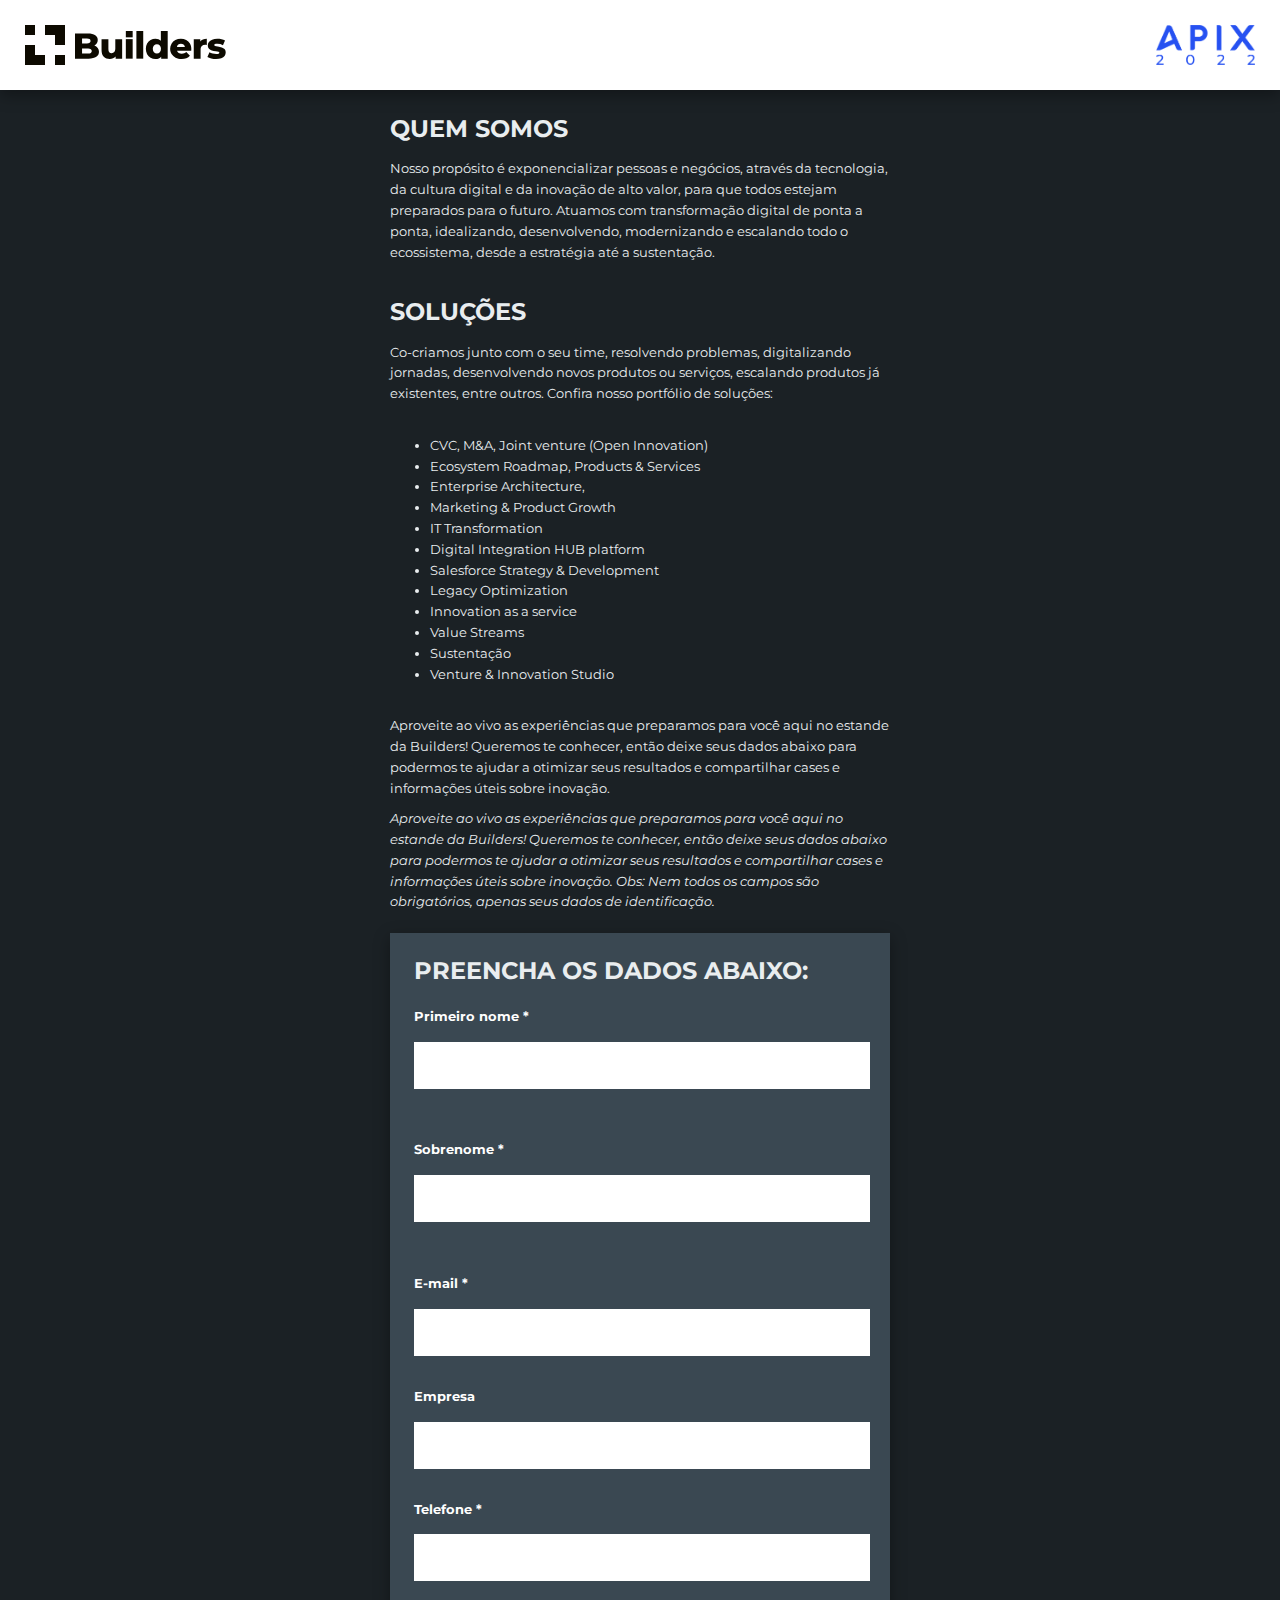
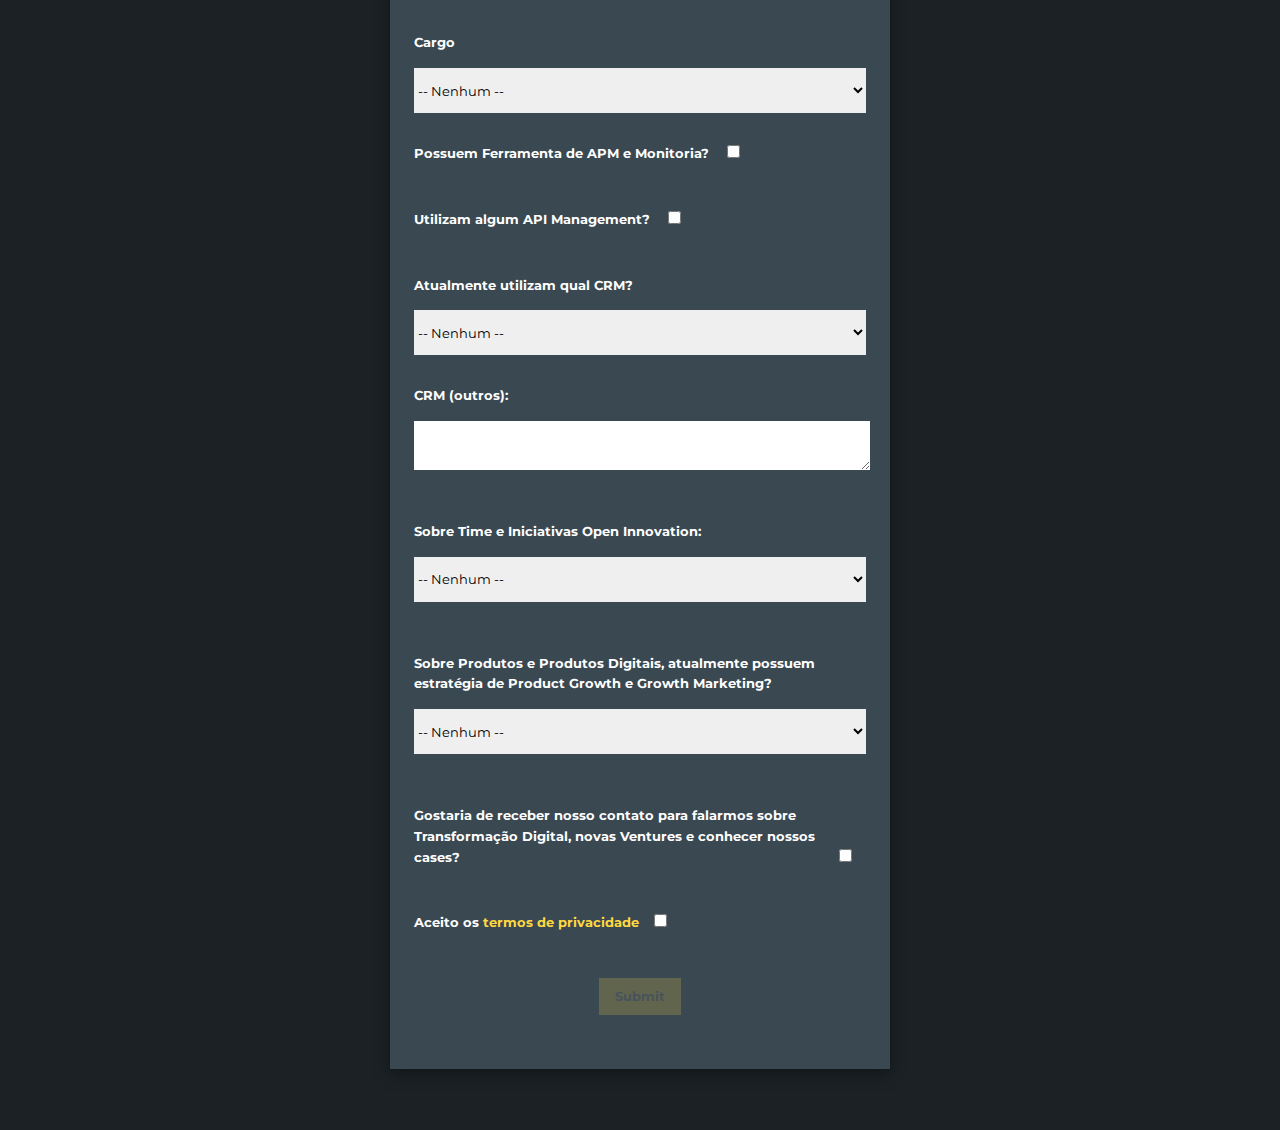
<file: index.html>
<!DOCTYPE html>
<html lang="pt-br">
<head>
    <META HTTP-EQUIV="Content-type" CONTENT="text/html">
    <meta charset="UTF-8">
    <meta http-equiv="X-UA-Compatible" content="IE=edge">
    <meta name="viewport" content="width=device-width, initial-scale=1.0">
    <link rel="stylesheet" href="style.css">
    <link rel="preconnect" href="https://fonts.googleapis.com">
    <link rel="preconnect" href="https://fonts.gstatic.com" crossorigin>
    <link href="https://fonts.googleapis.com/css2?family=Montserrat:wght@400;800&family=Open+Sans&display=swap" rel="stylesheet">
    <title>Cadastro de contato</title>
</head>
<body>
<header>

    <img src="./assets/logo-builders.svg" height="40px">
    <img src="./assets/apix_logo.png" height="40px">

</header>

<main>
    <h1>Quem Somos</h1>
    <p>Nosso propósito é exponencializar pessoas e negócios, através da tecnologia, da cultura digital e da inovação de alto valor, para que todos estejam preparados para o futuro. Atuamos com transformação digital de ponta a ponta, idealizando, desenvolvendo, modernizando e escalando todo o ecossistema, desde a estratégia até a sustentação. 
    </p><br/>
    <h1>Soluções</h1>
    <p>Co-criamos junto com o seu time, resolvendo problemas, digitalizando jornadas, desenvolvendo novos produtos ou serviços, escalando produtos já existentes, entre outros. Confira nosso portfólio de soluções:
    </p><br/>
    <ul>
        <li>CVC, M&A, Joint venture (Open Innovation)</li>
        <li>Ecosystem Roadmap, Products & Services</li>
        <li>Enterprise Architecture,</li>
        <li>Marketing & Product Growth</li>
        <li>IT Transformation</li>
        <li>Digital Integration HUB platform</li>
        <li>Salesforce Strategy & Development</li>
        <li>Legacy Optimization</li>
        <li>Innovation as a service</li>
        <li>Value Streams</li>
        <li>Sustentação</li>
        <li>Venture & Innovation Studio</li>       
    </ul>

<br />
    <p>Aproveite ao vivo as experiências que preparamos para você aqui no estande da Builders! Queremos te conhecer, então deixe seus dados abaixo para podermos te ajudar a otimizar seus resultados e compartilhar cases e informações úteis sobre inovação.</p>
    
    <em>Aproveite ao vivo as experiências que preparamos para você aqui no estande da Builders!
        Queremos te conhecer, então deixe seus dados abaixo para podermos te ajudar a otimizar seus resultados e compartilhar cases e informações úteis sobre inovação.
        Obs: Nem todos os campos são obrigatórios, apenas seus dados de identificação.</em> 
        <br /><br />

    <!--  ----------------------------------------------------------------------  -->
    <!--  NOTA: Adicione o elemento <FORM> a seguir à sua página.                 -->
    <!--  ----------------------------------------------------------------------  -->

    <form action="https://webto.salesforce.com/servlet/servlet.WebToLead?encoding=UTF-8" method="POST">
        <input type=hidden name="oid" value="00D6g000005jMFp">
        <input type=hidden name="retURL" value="https://apix.platformbuilders.io/confirmation.html">
        
        <!--  ----------------------------------------------------------------------  -->
        <!--  NOTA: Estes campos são elementos de depuração opcionais. Remova o       -->
        <!--  comentário dessas lines se quiser testar no modo de depuração.         -->
        <!--  <input type="hidden" name="debug" value=1>                              -->
        <!--  <input type="hidden" name="debugEmail"                                  -->
        <!--  value="juliana.carneiro@platformbuilders.io">                           -->
        <!--  ----------------------------------------------------------------------  -->
        
            
        
        <h3>Preencha os dados abaixo:</h3>
        <div class="form-line">
            
            <span>Primeiro nome *</span>
            <input  id="first_name" maxlength="40" name="first_name" size="20" type="text" class="input-form" required/><br>
        </div>
        <div class="form-line">
            <span>Sobrenome *</span>
            <input  id="last_name" maxlength="80" name="last_name" size="20" type="text" class="input-form" required/><br>    
        </div>
        <div class="form-line">
            <span>E-mail *</span>
            <input  id="email" maxlength="80" name="email" size="20" type="text" class="input-form" required/>    
        </div>
        <div class="form-line">
            <span>Empresa</span>
            <input  id="company" maxlength="80" name="company" size="20" type="text" class="input-form"/>    
        </div>
        <div class="form-line">
            <span>Telefone *</span>
            <input  id="phone" maxlength="40" name="phone" size="20" type="tel" class="input-form" required/><br>    
        </div>
        <div class="form-line">
            <span>Cargo</span>
        
            <select  id="00N6g00000TPBbF" name="00N6g00000TPBbF" title="Cargo Hierárquico" class="input-form"><option value="">-- Nenhum --</option><option value="Analista">Analista</option>
                <option value="Arquiteto de Sistemas">Arquiteto de Sistemas</option>
                <option value="Business Partner">Business Partner</option>
                <option value="C-Level">C-Level</option>
                <option value="Comprador">Comprador</option>
                <option value="Consultor de TI">Consultor de TI</option>
                <option value="Coordenador de Sistemas">Coordenador de Sistemas</option>
                <option value="Coordenador de TI">Coordenador de TI</option>
                <option value="Diretor de E-commerce">Diretor de E-commerce</option>
                <option value="Diretor de Inovação">Diretor de Inovação</option>
                <option value="Diretor de Operações">Diretor de Operações</option>
                <option value="Diretor de TI">Diretor de TI</option>
                <option value="Founder">Founder</option>
                <option value="Gerente de Inovação">Gerente de Inovação</option>
                <option value="Gerente de Marketing Digital">Gerente de Marketing Digital</option>
                <option value="Gerente de Produtos">Gerente de Produtos</option>
                <option value="Gerente de Projetos">Gerente de Projetos</option>
                <option value="Gerente de TI">Gerente de TI</option>
                <option value="Head de Digital">Head de Digital</option>
                <option value="Head de TI">Head de TI</option>
                <option value="Lider de Projetos">Lider de Projetos</option>
                <option value="N/A">N/A</option>
                <option value="Outros cargos">Outros cargos</option>
                <option value="Outros Diretores">Outros Diretores</option>
                <option value="Outros Gerentes">Outros Gerentes</option>
                <option value="Outros_Heads">Outros_Heads</option>
                <option value="Product Owner">Product Owner</option>
                </select>      
        </div>

        <div class="form-line nowrap">
            <span>Possuem Ferramenta de APM e Monitoria?</span>
            <input  id="00NHY000000O3vq" name="00NHY000000O3vq" type="checkbox" value="1" style="margin-left: 15px;" /><br> 
        </div> 
        <div class="form-line nowrap">
            <span>Utilizam algum API Management?</span>
            <input  id="00NHY000000O3w0" name="00NHY000000O3w0" type="checkbox" value="1" style="margin-left: 15px;" /><br> 
        </div> 

        <div class="form-line">
            <span>Atualmente utilizam qual CRM?</span>
            <select  id="00NHY000000O3w5" name="00NHY000000O3w5" title="Atualmente utilizam qual CRM?" class="input-form"><option value="">-- Nenhum --</option><option value="HubSpot">HubSpot</option>
                <option value="Salesforce">Salesforce</option>
                <option value="Oracle CRM">Oracle CRM</option>
                <option value="SAP">SAP</option>
                <option value="Totvs">Totvs</option>
                <option value="Outros">Outros</option>
                </select>
        </div>
        <div class="form-line">
            <span>CRM (outros):</span>
            <textarea  id="00NHY000000O3wt" name="00NHY000000O3wt" type="text" wrap="soft" class="input-form"></textarea><br>
        </div>

        <div class="form-line">
            <span>Sobre Time e Iniciativas Open Innovation:</span>
            <select  id="00NHY000000O3wA" name="00NHY000000O3wA" title="Sobre Time e Iniciativas Open Innovation" class="input-form"><option value="">-- Nenhum --</option><option value="Possuo">Possuo</option>
                <option value="Não Possuo">Não Possuo</option>
                </select><br>
        </div>
        
        <div class="form-line">
            <span>Sobre Produtos e Produtos Digitais, atualmente possuem estratégia de Product Growth e Growth Marketing?</span>
            <select  id="00NHY000000O3wK" name="00NHY000000O3wK" title="Estratégia de Product e Marketing Growth" class="input-form"><option value="">-- Nenhum --</option><option value="Sim">Sim</option>
                <option value="Não">Não</option>
                </select><br>
        </div>
        <div class="form-line nowrap">
            <span style="width: 90%;">Gostaria de receber nosso contato para falarmos sobre Transformação Digital, novas Ventures e conhecer nossos cases?</span>
            <input  id="00NHY000000O3wP" name="00NHY000000O3wP" type="checkbox" value="1" style="margin-left: 15px;" /><br> 
        </div> 
    
    <div class="form-line nowrap">
        <span>Aceito os <a href="#" id="lgpdModalBntOpen">termos de privacidade</a></span><input id="00N6g00000UWw0O"  onselect="enableSendForm()" name="00N6g00000UWw0O" type="checkbox" value="1" style="margin-left: 15px;" required/> 
    </div> 
    <div  class="form-line" >
        <input type="submit" name="submit" class="button" disabled id="sendBtn">
    </div> 
</form>
 <br />
 <!--
<h3>Parcerias estratégicas</h3>
<div class="div-images">
<img src="./assets/logos-parceiros/01.png" class="logo">
<img src="./assets/logos-parceiros/02.png" class="logo">
<img src="./assets/logos-parceiros/03.png" class="logo">
<img src="./assets/logos-parceiros/04.png" class="logo">
<img src="./assets/logos-parceiros/05.png" class="logo">
<img src="./assets/logos-parceiros/06.png" class="logo">
<img src="./assets/logos-parceiros/07.png" class="logo">
<img src="./assets/logos-parceiros/08.png" class="logo">
<img src="./assets/logos-parceiros/09.png" class="logo">
<img src="./assets/logos-parceiros/10.png" class="logo">
</div>-->
</main>

<div id="success" class="modal" style="display: none;">
    <div class="modal-content">
        <img src="/assets/circle-check-solid.svg" alt="" class="check-image">
        <h2>Cadastrado realizado com sucesso!</h2>
        <p>Agora você vai receber em primeira mão as nossas novidades direto no seu e-mail.</p>
        <button id="confirmModalClose">Fechar</button>
    </div>
</div>

<div id="lgpdModal" class="modal" style="display: none;">
    <div class="modal-content">
        <h2>Termos de privacidade</h2>
        <p>Nós, da Builders, gostaríamos de manter seu contato e de sua empresa em nossa base de dados para podermos falarmos, mas, para isso precisamos da sua autorização.
        <br />
        Portanto, para sua segurança e em cumprimento à Lei Geral de Proteção de Dados Pessoais - LGPD, a PLATFORM BUILDERS IT SOLUTIONS LTDA (BUILDERS) se obriga a respeitar a privacidade e informa que os dados serão tratados para a finalidade indicada acima e para fins de apoio e promoção das atividades da BUILDERS, sendo que a qualquer momento você poderá solicitar a correção ou exclusão dos dados do nosso banco de dados através do e-mail: <a href="mailto:comercial.team@platformbuilders.io">comercial.team@platformbuilders.io</a>.
        </p>

        <button id="lgpdModalClose" class="button">Fechar</button>
    </div>
</div>

    <script src="script.js"></script>
</body>
</html>
</file>
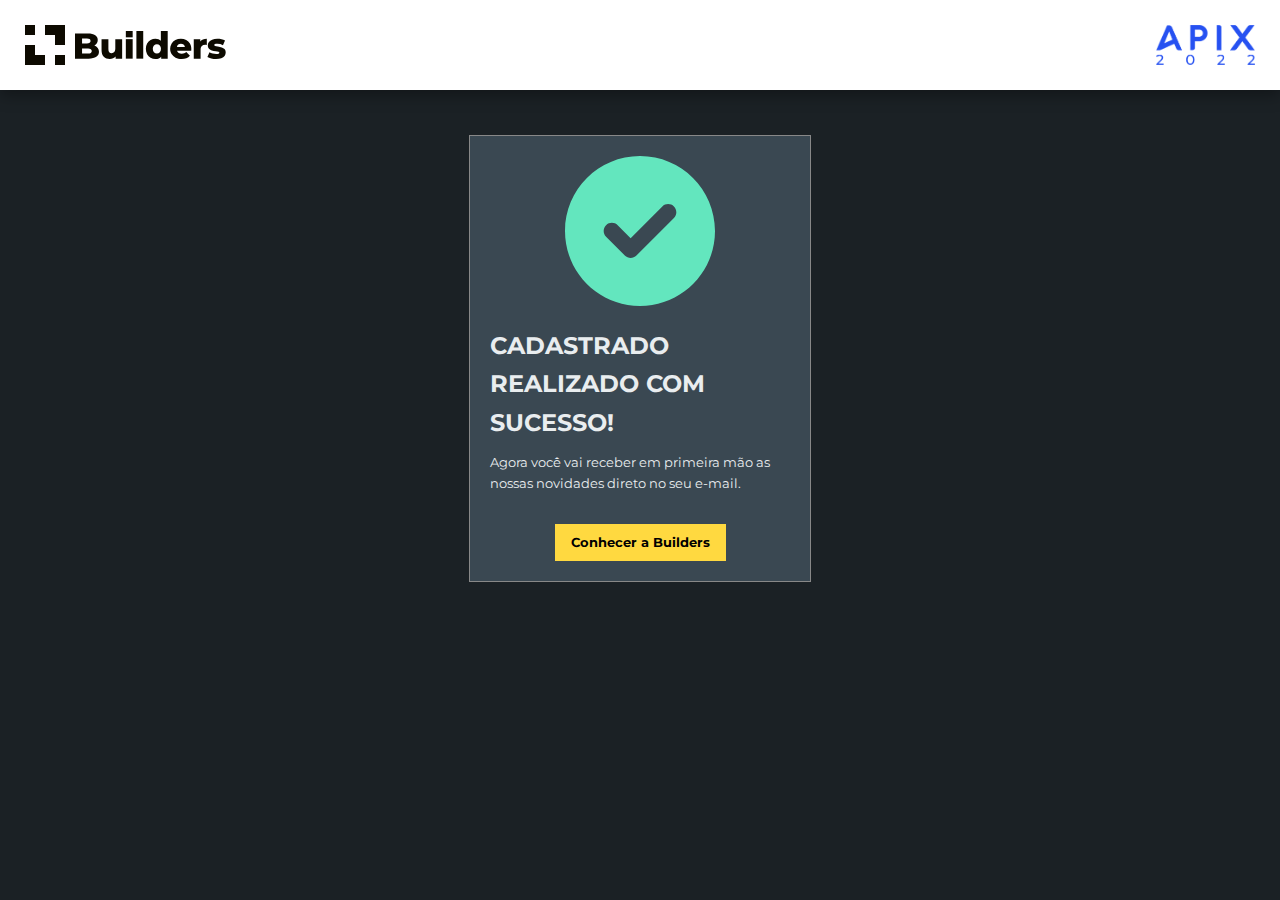
<file: confirmation.html>
<!DOCTYPE html>
<html lang="pt-br">
<head>
    <META HTTP-EQUIV="Content-type" CONTENT="text/html">
    <meta charset="UTF-8">
    <meta http-equiv="X-UA-Compatible" content="IE=edge">
    <meta name="viewport" content="width=device-width, initial-scale=1.0">
    <link rel="stylesheet" href="style.css">
    <link rel="preconnect" href="https://fonts.googleapis.com">
    <link rel="preconnect" href="https://fonts.gstatic.com" crossorigin>
    <link href="https://fonts.googleapis.com/css2?family=Montserrat:wght@400;800&family=Open+Sans&display=swap" rel="stylesheet">
    <title>Cadastro de contato</title>
</head>
<body>
<header>

    <img src="./assets/logo-builders.svg" height="40px">
    <img src="./assets/apix_logo.png" height="40px">

</header>

<main>
    
        <div class="modal-content">
            <img src="/assets/circle-check-solid.svg" alt="" class="check-image">
            <br />
            <h2>Cadastrado realizado com sucesso!</h2>
            <p>Agora você vai receber em primeira mão as nossas novidades direto no seu e-mail.</p>
            <br />
            <a href="https://www.platformbuilders.io/">
            <button class="button" width="350px" type="button">Conhecer a Builders</button>
            </a>
        </div>
    
</main>


</body>
</html>
</file>
<file: style.css>
* {
    border: 0;
    font-family: 'Montserrat', sans-serif;
    font-size: small;
    margin: 0;
    line-height: 1.6;
}

h1, h2, h3 {
    font-family: 'Montserrat', sans-serif;
    text-transform: uppercase;
    font-size: x-large;
    color: #E9EDEF;
}

h3{
    line-height: 1.2;
    padding-bottom: 20px;
}

p, ul, em {
    color: #E9EDEF;
}

a {
    text-decoration: none;
    color: #FFD940;
}



header {
    background-color: white;
    padding: 25px;
    display: flex;
    flex-direction: row;
    margin: 0;
    justify-content: space-between;
    box-shadow: rgba(0, 0, 0, 0.35) 0px 5px 15px;
}

body {
    background-color: #1B2125;
    
}

p {
    padding: 10px 0 10px 0;
}

.input-form {
width: 100%;
height: 45px;
   }

.form-line {
    display:flex;
    align-items: left;
    padding-bottom: 30px;
    flex-direction: column;
    
}

.nowrap {
    display: inline-block;
}

span {
    color: white;
    display:inline-block;
    font-weight: bold;
    text-align: left;
    padding-bottom: 15px;
}

main {
    max-width: 500px;
    padding: 20px 20px;
    margin: auto;
    align-content: center;
}

form {
    margin-bottom: 20px;
    background-color: #3A4852;
    padding: 24px;
    box-shadow: rgba(0, 0, 0, 0.35) 0px 5px 15px;
}

.div-success {
    background-color: white;
    border-radius: 10px;
    position: absolute;
    box-shadow: rgba(0, 0, 0, 0.35) 0px 5px 15px;
    padding: 20px;
    width: 300px;
}


.button {
    background-color: #FFD940;
    padding: 8px 16px;
    cursor: pointer;
    align-self: center;
    font-weight: bold;
}

.button:disabled {
    opacity: 0.2;
    color:grey;
}

/*https://www.w3schools.com/howto/tryit.asp?filename=tryhow_css_modal*/
.modal {
     /* display: none; Hidden by default */
    position: fixed; /* Stay in place */
    z-index: 1; /* Sit on top */
    left: 0;
    top: 0;
    width: 100%; /* Full width */
    height: 100%; /* Full height */
    overflow: auto; /* Enable scroll if needed */
    background-color: rgb(0,0,0); /* Fallback color */
    background-color: rgba(0,0,0,0.7); /* Black w/ opacity */
  }
  
  /* Modal Content/Box */
  .modal-content {
    
    display: flex;
    flex-direction: column;
    background-color: #3A4852;
    margin: 5% auto; /* 15% from the top and centered */
    padding: 20px;
    border: 1px solid #888;
    align-items: center;
    max-width: 300px; /* Could be more or less, depending on screen size */
  }

  .check-image {
      max-width: 150px;
      align-self: center;

  }

  .div-images {
    display: flex;
    flex-wrap: wrap;
    padding-top: 20px;
  }

  .logo {
    width: 100px;
    filter: grayscale(1);
    mix-blend-mode: multiply;
  }
</file>
